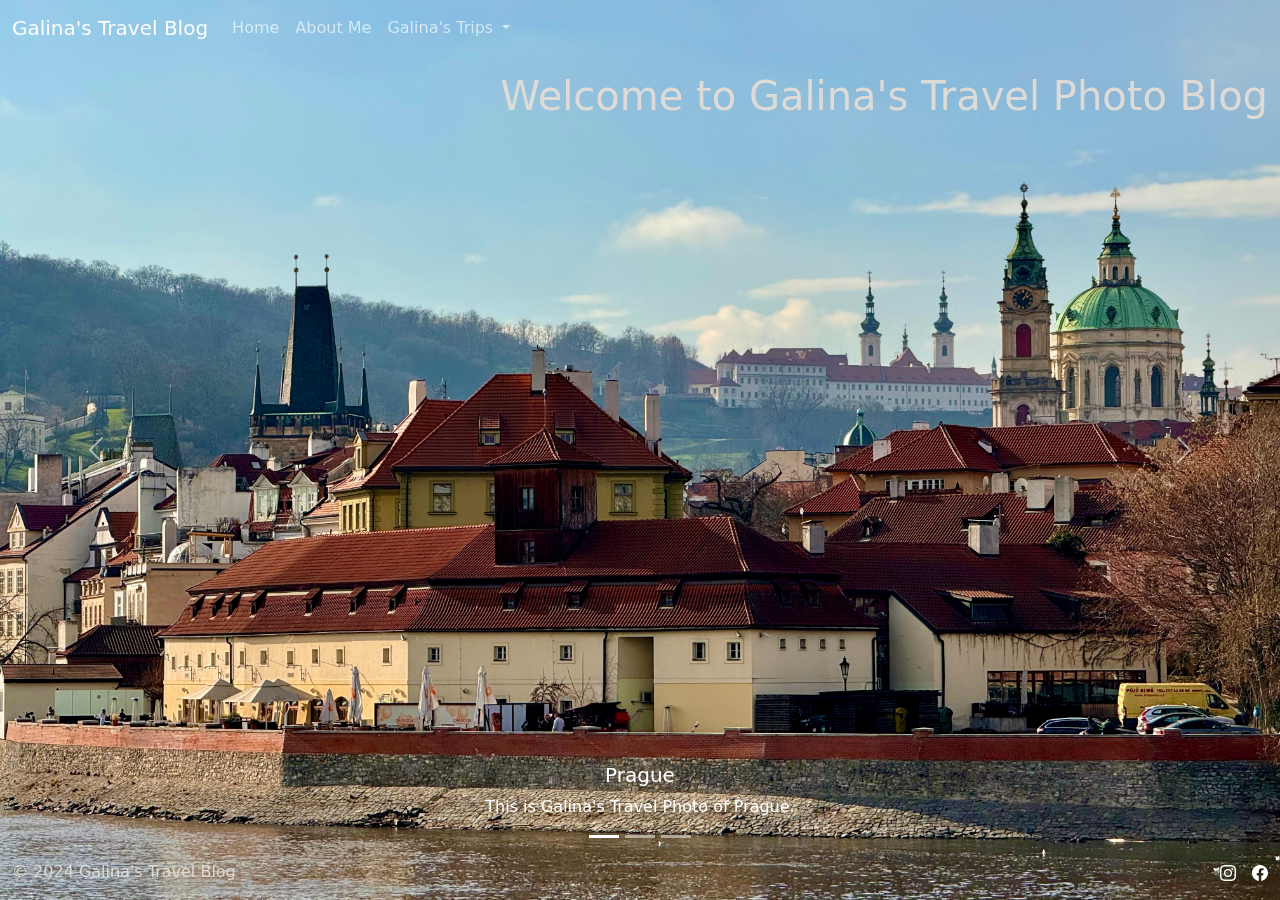
<file: index.html>
<!DOCTYPE html>
<html lang="en">
<head>
    <meta charset="UTF-8">
    <meta name="viewport" content="width=device-width, initial-scale=1.0">
    <title>Travel Photo Blog</title>
    <link href="https://cdn.jsdelivr.net/npm/bootstrap@5.3.3/dist/css/bootstrap.min.css" rel="stylesheet" integrity="sha384-QWTKZyjpPEjISv5WaRU9OFeRpok6YctnYmDr5pNlyT2bRjXh0JMhjY6hW+ALEwIH" crossorigin="anonymous">
    <link rel="stylesheet" href="./assets/style/style_index.css">
  </head>

<body class="d-flex flex-column vh-100" style="z-index:0">
    <nav class="navbar navbar-expand-lg" style="z-index:0">
        <div class="container-fluid">
          <a class="navbar-brand fw-lighter" href="./index.html">Galina's Travel Blog</a>
          <button class="navbar-toggler" type="button" data-bs-toggle="collapse" data-bs-target="#navbarNavDropdown" aria-controls="navbarNavDropdown" aria-expanded="false" aria-label="Toggle navigation">
            <span class="navbar-toggler-icon"></span>
          </button>
          <div class="collapse navbar-collapse" id="navbarNavDropdown">
            <ul class="navbar-nav">
              <li class="nav-item">
                <a class="nav-link" aria-current="page" href="./index.html">Home</a>
              </li>
              <li class="nav-item">
                <a class="nav-link" href="./pages/about.html">About Me</a>
              </li>
              <li class="nav-item dropdown">
                <a class="nav-link dropdown-toggle" href="#" role="button" data-bs-toggle="dropdown" aria-expanded="false">
                  Galina's Trips
                </a>
                <ul class="dropdown-menu" style="z-index:50">
                  <li><a class="dropdown-item" href="./pages/prague.html" style="z-index:50">Prague</a></li>
                  <li><a class="dropdown-item" href="./pages/amsterdam.html" style="z-index:50">Amsterdam</a></li>
                  <li><a class="dropdown-item" href="./pages/berlin.html" style="z-index:50">Berlin</a></li>
                </ul>
              </li>
            </ul>
          </div>
        </div>
      </nav>

      <div class="container-fluid" style="z-index:-1">
        <div class="row" style="z-index:-1">
                <h1 class="text-end fw-lighter mt-3 mb-5" style="z-index:-1">Welcome to Galina's Travel Photo Blog</h1>
                <div id="carouselExampleCaptions" class="carousel carousel-fade" data-bs-ride="carousel">
                    <div class="carousel-indicators" style="z-index:100">
                      <button type="button" data-bs-target="#carouselExampleCaptions" data-bs-slide-to="0" class="active" aria-current="true" aria-label="Slide 1"></button>
                      <button type="button" data-bs-target="#carouselExampleCaptions" data-bs-slide-to="1" aria-label="Slide 2"></button>
                      <button type="button" data-bs-target="#carouselExampleCaptions" data-bs-slide-to="2" aria-label="Slide 3"></button>
                    </div>
                    <div class="carousel-inner">
                      <div class="carousel-item active">
                        <img src="./assets/images/prague1.jpg" class="d-block w-100" alt="Travel Photo of Prague">
                        <div class="carousel-caption d-none d-md-block">
                          <h5 class="fw-light">Prague</h5>
                          <p class="fw-light">This is Galina's Travel Photo of Prague.</p>
                        </div>
                      </div>
                      <div class="carousel-item">
                        <img src="./assets/images/berlin2.jpg" class="d-block w-100" alt="Travel Photo of Berlin">
                        <div class="carousel-caption d-none d-md-block">
                          <h5 class="fw-light">Berlin</h5>
                          <p class="fw-light">This is Galina's Travel Photo of Berlin.</p>
                        </div>
                      </div>
                      <div class="carousel-item">
                        <img src="./assets/images/amsterdam2.jpg" class="d-block w-100" alt="Travel Photo of Amsterdam">
                        <div class="carousel-caption d-none d-md-block">
                          <h5 class="fw-light">Amsterdam</h5>
                          <p class="fw-light">This is Galina's Travel Photo of Amsterdam.</p>
                        </div>
                      </div>
                    </div>
                    <button class="carousel-control-prev" type="button" data-bs-target="#carouselExampleCaptions" data-bs-slide="prev" style="z-index:100">
                      <span class="carousel-control-prev-icon" aria-hidden="true"></span>
                      <span class="visually-hidden">Previous</span>
                    </button>
                    <button class="carousel-control-next" type="button" data-bs-target="#carouselExampleCaptions" data-bs-slide="next" style="z-index:100">
                      <span class="carousel-control-next-icon" aria-hidden="true"></span>
                      <span class="visually-hidden">Next</span>
                    </button>
                  </div>
        </div>
      </div>

      <div class="container-fluid mt-auto" style="z-index:0">
        <footer class="d-flex flex-wrap justify-content-between align-items-center mb-3" style="z-index:0">
          <div class="col-md-4 d-flex align-items-center" style="z-index:0">
            <span class="mb-1 mb-md-0 text-dark fw-normal">© 2024 Galina's Travel Blog</span>
          </div>
      
          <ul class="nav col-md-4 justify-content-end list-unstyled d-flex" style="z-index:0">
            <li class="ms-3"><a class="text-light fw-semibold" href="#"><img src="./assets/icons/instagram.svg" alt="instagram" class="img-fluid"></a></li>
            <li class="ms-3"><a class="text-light fw-semibold" href="#"><img src="./assets/icons/facebook.svg" alt="facebook" class="img-fluid"></a></li>
          </ul>
        </footer>
      </div>
      


    <script src="https://cdn.jsdelivr.net/npm/bootstrap@5.3.3/dist/js/bootstrap.bundle.min.js" integrity="sha384-YvpcrYf0tY3lHB60NNkmXc5s9fDVZLESaAA55NDzOxhy9GkcIdslK1eN7N6jIeHz" crossorigin="anonymous"></script>
</body>
</html>
</file>
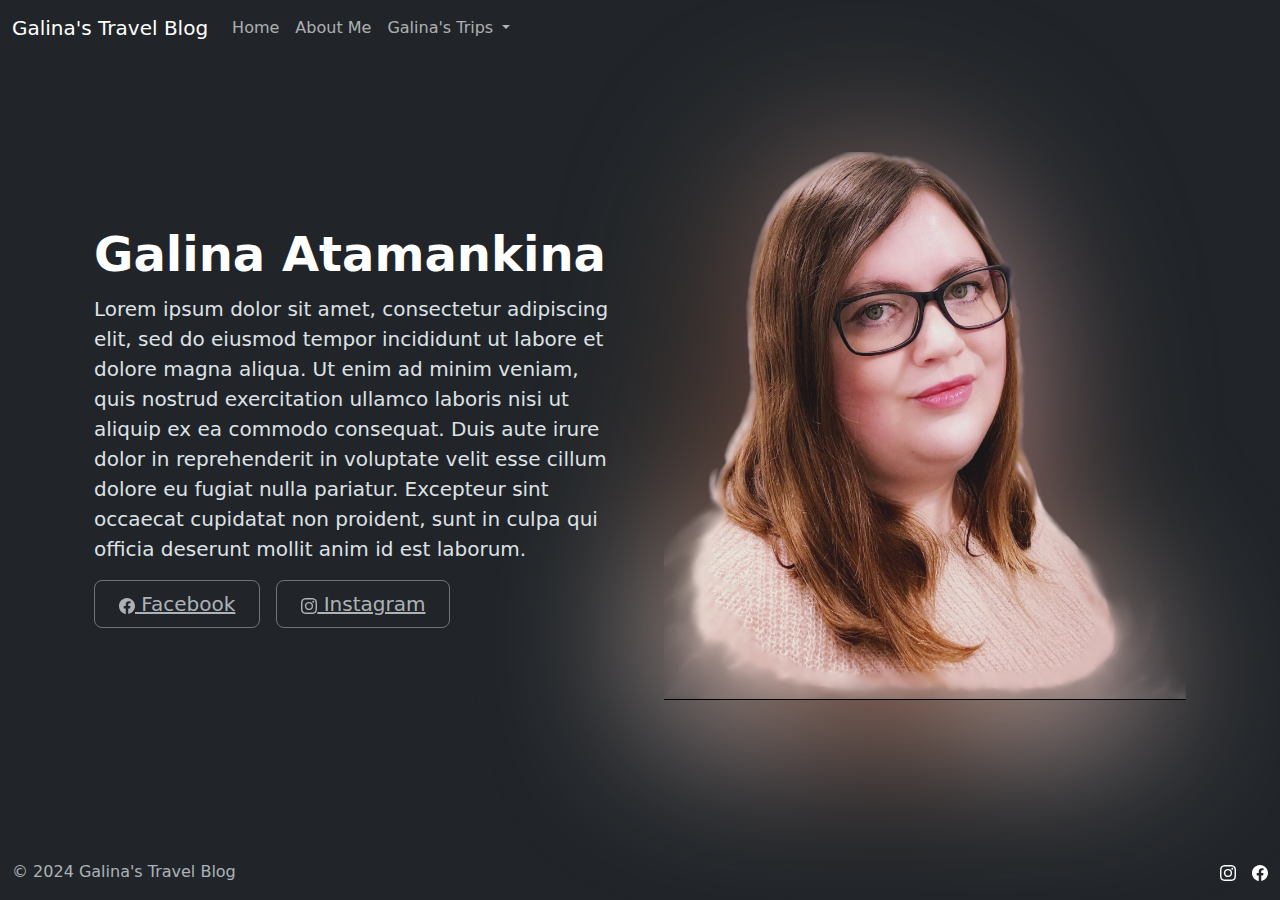
<file: pages/about.html>
<!DOCTYPE html>
<html lang="en" data-bs-theme="dark">
    <head>
        <meta charset="UTF-8">
        <meta name="viewport" content="width=device-width, initial-scale=1.0">
        <title>Travel Photo Blog</title>
        <link href="https://cdn.jsdelivr.net/npm/bootstrap@5.3.3/dist/css/bootstrap.min.css" rel="stylesheet" integrity="sha384-QWTKZyjpPEjISv5WaRU9OFeRpok6YctnYmDr5pNlyT2bRjXh0JMhjY6hW+ALEwIH" crossorigin="anonymous">
        <link rel="stylesheet" href="../assets/style/style_about.css">
    </head>
    <body class="d-flex flex-column vh-100">
        <nav class="navbar navbar-expand-lg">
            <div class="container-fluid">
              <a class="navbar-brand fw-lighter" href="../index.html">Galina's Travel Blog</a>
              <button class="navbar-toggler" type="button" data-bs-toggle="collapse" data-bs-target="#navbarNavDropdown" aria-controls="navbarNavDropdown" aria-expanded="false" aria-label="Toggle navigation">
                <span class="navbar-toggler-icon"></span>
              </button>
              <div class="collapse navbar-collapse" id="navbarNavDropdown">
                <ul class="navbar-nav">
                  <li class="nav-item">
                    <a class="nav-link" aria-current="page" href="../index.html">Home</a>
                  </li>
                  <li class="nav-item">
                    <a class="nav-link" href="./about.html">About Me</a>
                  </li>
                  <li class="nav-item dropdown">
                    <a class="nav-link dropdown-toggle" href="#" role="button" data-bs-toggle="dropdown" aria-expanded="false">
                      Galina's Trips
                    </a>
                    <ul class="dropdown-menu">
                      <li><a class="dropdown-item" href="./prague.html">Prague</a></li>
                      <li><a class="dropdown-item" href="./amsterdam.html">Amsterdam</a></li>
                      <li><a class="dropdown-item" href="./berlin.html">Berlin</a></li>
                    </ul>
                  </li>
                </ul>
              </div>
            </div>
          </nav>

        <div class="container col-xxl-8 px-4 py-5">
            <div class="row flex-lg-row-reverse align-items-center g-5 py-5">
              <div class="col-10 col-sm-8 col-lg-6">
                <div class="blurry-border-wrapper">
                  <img src="../assets/images/galina.png" class="d-block mx-lg-auto img-fluid" alt="Galina's Picture" height="100" width="auto" loading="lazy">
                </div>
              </div>
              <div class="col-lg-6">
                <h1 class="display-5 fw-bold text-body-emphasis lh-1 mb-3">Galina Atamankina</h1>
                <p class="lead">Lorem ipsum dolor sit amet, consectetur adipiscing elit, sed do eiusmod tempor incididunt ut labore et dolore magna aliqua. Ut enim ad minim veniam, quis nostrud exercitation ullamco laboris nisi ut aliquip ex ea commodo consequat. Duis aute irure dolor in reprehenderit in voluptate velit esse cillum dolore eu fugiat nulla pariatur. Excepteur sint occaecat cupidatat non proident, sunt in culpa qui officia deserunt mollit anim id est laborum.</p>
                <div class="d-grid gap-2 d-md-flex justify-content-md-start">
                  <button type="button" class="btn btn-outline-secondary btn-lg px-4 me-md-2">
                    <a href="#" class="text-body-secondary">
                        <svg xmlns="http://www.w3.org/2000/svg" width="16" height="16" fill="currentColor" class="bi bi-facebook" viewBox="0 0 16 16">
                            <path d="M16 8.049c0-4.446-3.582-8.05-8-8.05C3.58 0-.002 3.603-.002 8.05c0 4.017 2.926 7.347 6.75 7.951v-5.625h-2.03V8.05H6.75V6.275c0-2.017 1.195-3.131 3.022-3.131.876 0 1.791.157 1.791.157v1.98h-1.009c-.993 0-1.303.621-1.303 1.258v1.51h2.218l-.354 2.326H9.25V16c3.824-.604 6.75-3.934 6.75-7.951"/>
                          </svg>
                         Facebook</a>
                  </button>
                  <button type="button" class="btn btn-outline-secondary btn-lg px-4">
                    <a href="#" class="text-body-secondary">
                        <svg xmlns="http://www.w3.org/2000/svg" width="16" height="16" fill="currentColor" class="bi bi-instagram" viewBox="0 0 16 16">
                            <path d="M8 0C5.829 0 5.556.01 4.703.048 3.85.088 3.269.222 2.76.42a3.9 3.9 0 0 0-1.417.923A3.9 3.9 0 0 0 .42 2.76C.222 3.268.087 3.85.048 4.7.01 5.555 0 5.827 0 8.001c0 2.172.01 2.444.048 3.297.04.852.174 1.433.372 1.942.205.526.478.972.923 1.417.444.445.89.719 1.416.923.51.198 1.09.333 1.942.372C5.555 15.99 5.827 16 8 16s2.444-.01 3.298-.048c.851-.04 1.434-.174 1.943-.372a3.9 3.9 0 0 0 1.416-.923c.445-.445.718-.891.923-1.417.197-.509.332-1.09.372-1.942C15.99 10.445 16 10.173 16 8s-.01-2.445-.048-3.299c-.04-.851-.175-1.433-.372-1.941a3.9 3.9 0 0 0-.923-1.417A3.9 3.9 0 0 0 13.24.42c-.51-.198-1.092-.333-1.943-.372C10.443.01 10.172 0 7.998 0zm-.717 1.442h.718c2.136 0 2.389.007 3.232.046.78.035 1.204.166 1.486.275.373.145.64.319.92.599s.453.546.598.92c.11.281.24.705.275 1.485.039.843.047 1.096.047 3.231s-.008 2.389-.047 3.232c-.035.78-.166 1.203-.275 1.485a2.5 2.5 0 0 1-.599.919c-.28.28-.546.453-.92.598-.28.11-.704.24-1.485.276-.843.038-1.096.047-3.232.047s-2.39-.009-3.233-.047c-.78-.036-1.203-.166-1.485-.276a2.5 2.5 0 0 1-.92-.598 2.5 2.5 0 0 1-.6-.92c-.109-.281-.24-.705-.275-1.485-.038-.843-.046-1.096-.046-3.233s.008-2.388.046-3.231c.036-.78.166-1.204.276-1.486.145-.373.319-.64.599-.92s.546-.453.92-.598c.282-.11.705-.24 1.485-.276.738-.034 1.024-.044 2.515-.045zm4.988 1.328a.96.96 0 1 0 0 1.92.96.96 0 0 0 0-1.92m-4.27 1.122a4.109 4.109 0 1 0 0 8.217 4.109 4.109 0 0 0 0-8.217m0 1.441a2.667 2.667 0 1 1 0 5.334 2.667 2.667 0 0 1 0-5.334"/>
                          </svg>
                         Instagram</a>
                  </button>
                </div>
              </div>
            </div>
          </div>

          <div class="container-fluid mt-auto">
            <footer class="d-flex flex-wrap justify-content-between align-items-center mb-3">
              <div class="col-md-4 d-flex align-items-center">
                <span class="mb-1 mb-md-0 text-body-secondary">© 2024 Galina's Travel Blog</span>
              </div>
          
              <ul class="nav col-md-4 justify-content-end list-unstyled d-flex">
                <li class="ms-3"><a class="text-body-secondary" href="#"><img src="../assets/icons/instagram.svg" alt="instagram" class="img-fluid"></a></li>
                <li class="ms-3"><a class="text-body-secondary" href="#"><img src="../assets/icons/facebook.svg" alt="facebook" class="img-fluid"></a></li>
              </ul>
            </footer>
          </div>
          <script src="https://cdn.jsdelivr.net/npm/bootstrap@5.3.3/dist/js/bootstrap.bundle.min.js" integrity="sha384-YvpcrYf0tY3lHB60NNkmXc5s9fDVZLESaAA55NDzOxhy9GkcIdslK1eN7N6jIeHz" crossorigin="anonymous"></script>
    </body>

</html>
</file>
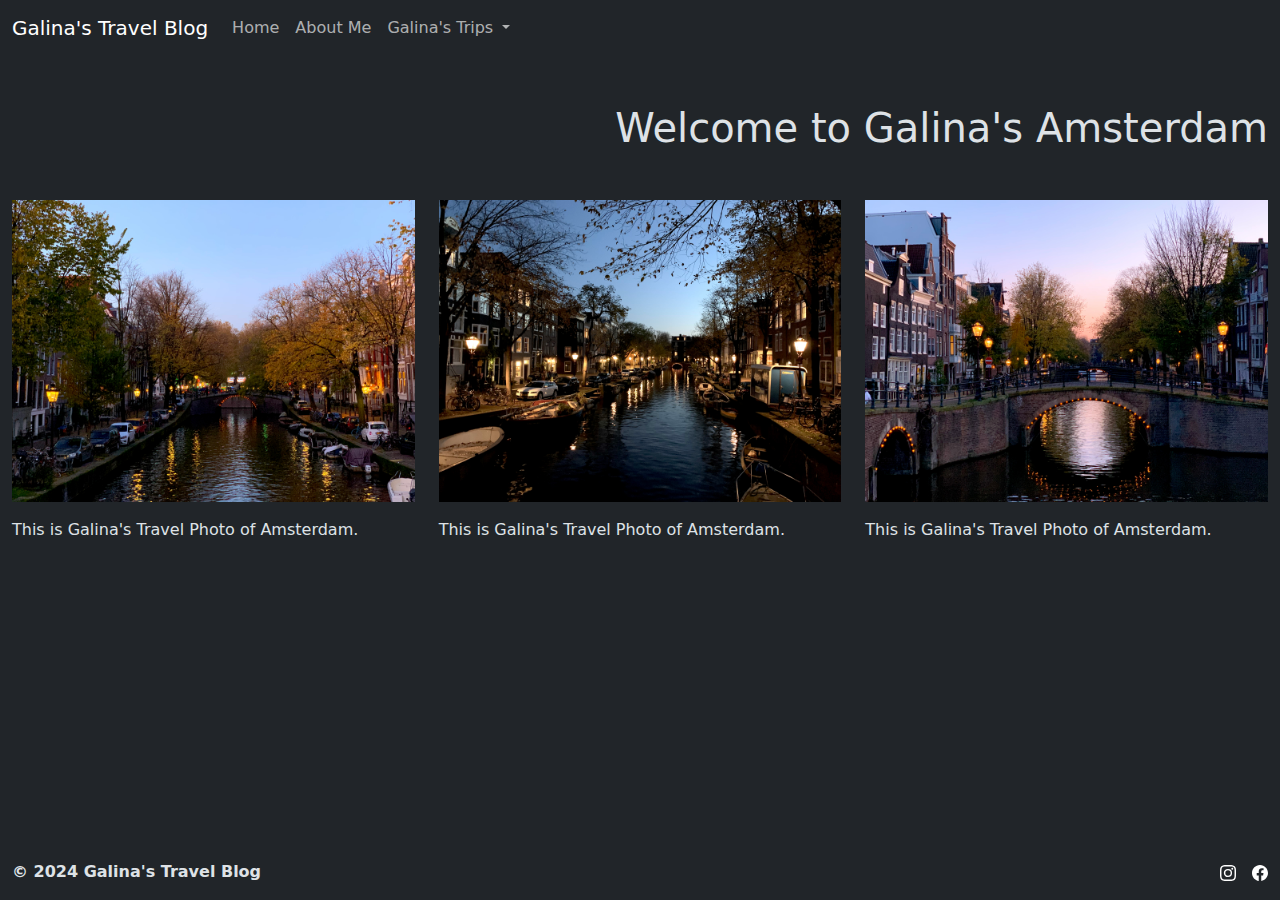
<file: pages/amsterdam.html>
<!DOCTYPE html>
<html lang="en" data-bs-theme="dark">
<head>
    <meta charset="UTF-8">
    <meta name="viewport" content="width=device-width, initial-scale=1.0">
    <title>Travel Photo Blog</title>
    <link href="https://cdn.jsdelivr.net/npm/bootstrap@5.3.3/dist/css/bootstrap.min.css" rel="stylesheet" integrity="sha384-QWTKZyjpPEjISv5WaRU9OFeRpok6YctnYmDr5pNlyT2bRjXh0JMhjY6hW+ALEwIH" crossorigin="anonymous">
    <link rel="stylesheet" href="../assets/style/style_pages.css">
  </head>
<body class="d-lg-flex flex-column vh-100">
    <nav class="navbar navbar-expand-lg">
        <div class="container-fluid">
          <a class="navbar-brand fw-lighter" href="../index.html">Galina's Travel Blog</a>
          <button class="navbar-toggler" type="button" data-bs-toggle="collapse" data-bs-target="#navbarNavDropdown" aria-controls="navbarNavDropdown" aria-expanded="false" aria-label="Toggle navigation">
            <span class="navbar-toggler-icon"></span>
          </button>
          <div class="collapse navbar-collapse" id="navbarNavDropdown">
            <ul class="navbar-nav">
              <li class="nav-item">
                <a class="nav-link" aria-current="page" href="../index.html">Home</a>
              </li>
              <li class="nav-item">
                <a class="nav-link" href="./about.html">About Me</a>
              </li>
              <li class="nav-item dropdown">
                <a class="nav-link dropdown-toggle" href="#" role="button" data-bs-toggle="dropdown" aria-expanded="false">
                  Galina's Trips
                </a>
                <ul class="dropdown-menu">
                  <li><a class="dropdown-item" href="./prague.html">Prague</a></li>
                  <li><a class="dropdown-item" href="./amsterdam.html">Amsterdam</a></li>
                  <li><a class="dropdown-item" href="./berlin.html">Berlin</a></li>
                </ul>
              </li>
            </ul>
          </div>
        </div>
      </nav>

      <div class="container-fluid mt-5 mb-5">
        <h1 class="mb-5 fw-lighter text-end">Welcome to Galina's Amsterdam</h1>
        <div class="row align-items-center flex-fill d-flex justify-content-between">
            <div class="col-lg-4">
                <div class="card">
                    <img src="../assets/images/amsterdam1.jpg" class="card-img-top" alt="Travel Photo of Berlin">
                    <div class="card-body">
                      <p class="card-text">This is Galina's Travel Photo of Amsterdam.</p>
                    </div>
                  </div>
            </div>
            <div class="col-lg-4">
                <div class="card">
                    <img src="../assets/images/amsterdam2.jpg" class="card-img-top" alt="Travel Photo of Berlin">
                    <div class="card-body">
                      <p class="card-text">This is Galina's Travel Photo of Amsterdam.</p>
                    </div>
                  </div>
            </div>
            <div class="col-lg-4">
                <div class="card">
                    <img src="../assets/images/amsterdam3.jpg" class="card-img-top" alt="Travel Photo of Berlin">
                    <div class="card-body">
                      <p class="card-text">This is Galina's Travel Photo of Amsterdam.</p>
                    </div>
                  </div>
            </div>
        </div>
      </div>


      <div class="container-fluid mt-auto">
        <footer class="d-flex flex-wrap justify-content-between align-items-center mb-3">
          <div class="col-md-4 d-flex align-items-center">
            <span class="mb-3 mb-md-0 fw-semibold">© 2024 Galina's Travel Blog</span>
          </div>
      
          <ul class="nav col-md-4 justify-content-end list-unstyled d-flex">
            <li class="ms-3"><a class="fw-semibold" href="#"><img src="../assets/icons/instagram.svg" alt="instagram" class="img-fluid"></a></li>
            <li class="ms-3"><a class="fw-semibold" href="#"><img src="../assets/icons/facebook.svg" alt="facebook" class="img-fluid"></a></li>
          </ul>
        </footer>
      </div>
      


    <script src="https://cdn.jsdelivr.net/npm/bootstrap@5.3.3/dist/js/bootstrap.bundle.min.js" integrity="sha384-YvpcrYf0tY3lHB60NNkmXc5s9fDVZLESaAA55NDzOxhy9GkcIdslK1eN7N6jIeHz" crossorigin="anonymous"></script>
</body>
</html>
</file>
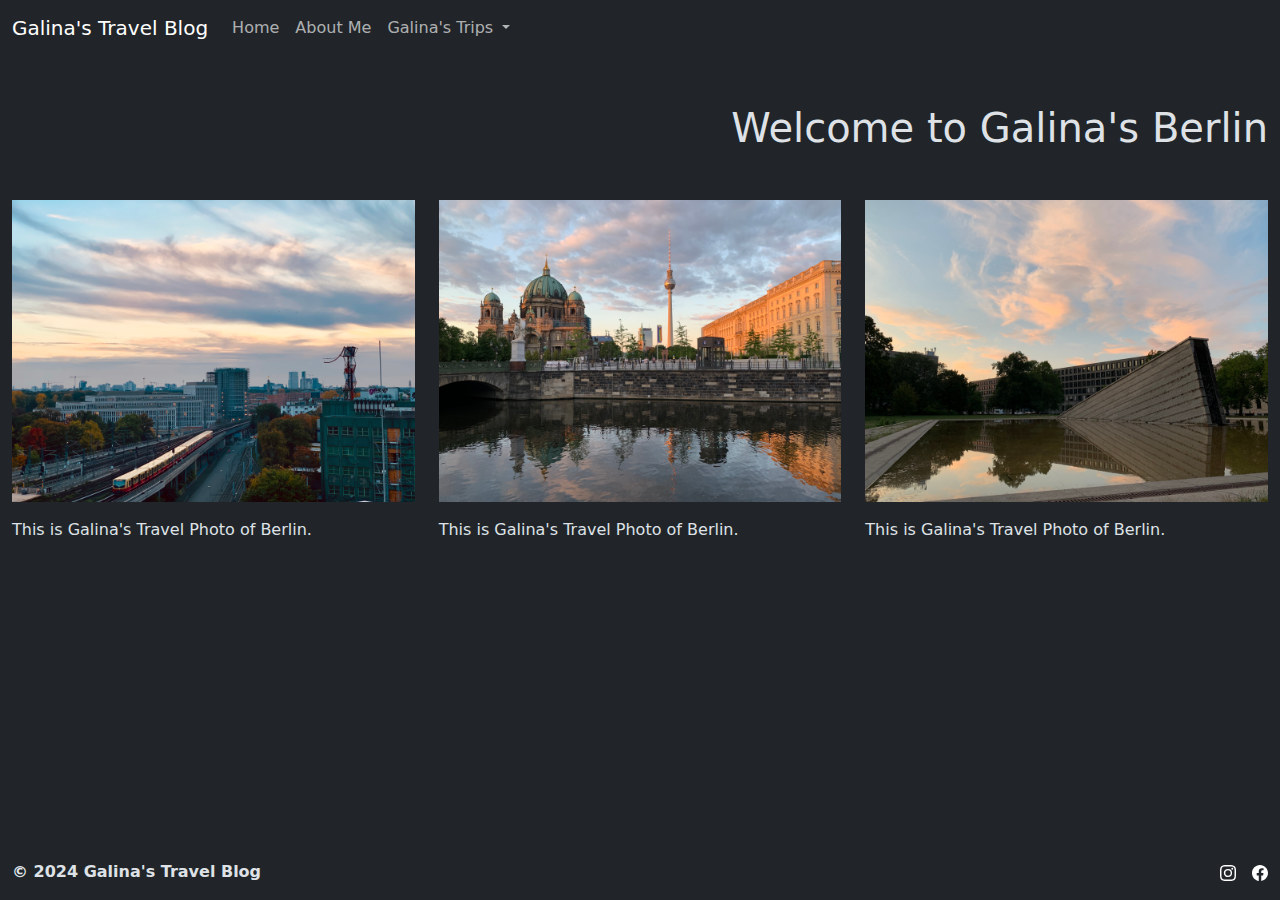
<file: pages/berlin.html>
<!DOCTYPE html>
<html lang="en" data-bs-theme="dark">
<head>
    <meta charset="UTF-8">
    <meta name="viewport" content="width=device-width, initial-scale=1.0">
    <title>Travel Photo Blog</title>
    <link href="https://cdn.jsdelivr.net/npm/bootstrap@5.3.3/dist/css/bootstrap.min.css" rel="stylesheet" integrity="sha384-QWTKZyjpPEjISv5WaRU9OFeRpok6YctnYmDr5pNlyT2bRjXh0JMhjY6hW+ALEwIH" crossorigin="anonymous">
    <link rel="stylesheet" href="../assets/style/style_pages.css">
  </head>
<body class="d-lg-flex flex-column vh-100">
    <nav class="navbar navbar-expand-lg">
        <div class="container-fluid">
          <a class="navbar-brand fw-lighter" href="../index.html">Galina's Travel Blog</a>
          <button class="navbar-toggler" type="button" data-bs-toggle="collapse" data-bs-target="#navbarNavDropdown" aria-controls="navbarNavDropdown" aria-expanded="false" aria-label="Toggle navigation">
            <span class="navbar-toggler-icon"></span>
          </button>
          <div class="collapse navbar-collapse" id="navbarNavDropdown">
            <ul class="navbar-nav">
              <li class="nav-item">
                <a class="nav-link" aria-current="page" href="../index.html">Home</a>
              </li>
              <li class="nav-item">
                <a class="nav-link" href="./about.html">About Me</a>
              </li>
              <li class="nav-item dropdown">
                <a class="nav-link dropdown-toggle" href="#" role="button" data-bs-toggle="dropdown" aria-expanded="false">
                  Galina's Trips
                </a>
                <ul class="dropdown-menu">
                  <li><a class="dropdown-item" href="./prague.html">Prague</a></li>
                  <li><a class="dropdown-item" href="./amsterdam.html">Amsterdam</a></li>
                  <li><a class="dropdown-item" href="./berlin.html">Berlin</a></li>
                </ul>
              </li>
            </ul>
          </div>
        </div>
      </nav>

      <div class="container-fluid mt-5 mb-5">
        <h1 class="mb-5 fw-lighter text-end">Welcome to Galina's Berlin</h1>
        <div class="row align-items-center flex-fill d-flex justify-content-between">
            <div class="col-lg-4">
                <div class="card">
                    <img src="../assets/images/berlin1.jpg" class="card-img-top" alt="Travel Photo of Berlin">
                    <div class="card-body">
                      <p class="card-text">This is Galina's Travel Photo of Berlin.</p>
                    </div>
                  </div>
            </div>
            <div class="col-lg-4">
                <div class="card">
                    <img src="../assets/images/berlin2.jpg" class="card-img-top" alt="Travel Photo of Berlin">
                    <div class="card-body">
                      <p class="card-text">This is Galina's Travel Photo of Berlin.</p>
                    </div>
                  </div>
            </div>
            <div class="col-lg-4">
                <div class="card">
                    <img src="../assets/images/berlin3.jpg" class="card-img-top" alt="Travel Photo of Berlin">
                    <div class="card-body">
                      <p class="card-text">This is Galina's Travel Photo of Berlin.</p>
                    </div>
                  </div>
            </div>
        </div>
      </div>


      <div class="container-fluid mt-auto">
        <footer class="d-flex flex-wrap justify-content-between align-items-center mb-3">
          <div class="col-md-4 d-flex align-items-center">
            <span class="mb-3 mb-md-0 fw-semibold">© 2024 Galina's Travel Blog</span>
          </div>
      
          <ul class="nav col-md-4 justify-content-end list-unstyled d-flex">
            <li class="ms-3"><a class="fw-semibold" href="#"><img src="../assets/icons/instagram.svg" alt="instagram" class="img-fluid"></a></li>
            <li class="ms-3"><a class="fw-semibold" href="#"><img src="../assets/icons/facebook.svg" alt="facebook" class="img-fluid"></a></li>
          </ul>
        </footer>
      </div>
      


    <script src="https://cdn.jsdelivr.net/npm/bootstrap@5.3.3/dist/js/bootstrap.bundle.min.js" integrity="sha384-YvpcrYf0tY3lHB60NNkmXc5s9fDVZLESaAA55NDzOxhy9GkcIdslK1eN7N6jIeHz" crossorigin="anonymous"></script>
</body>
</html>
</file>
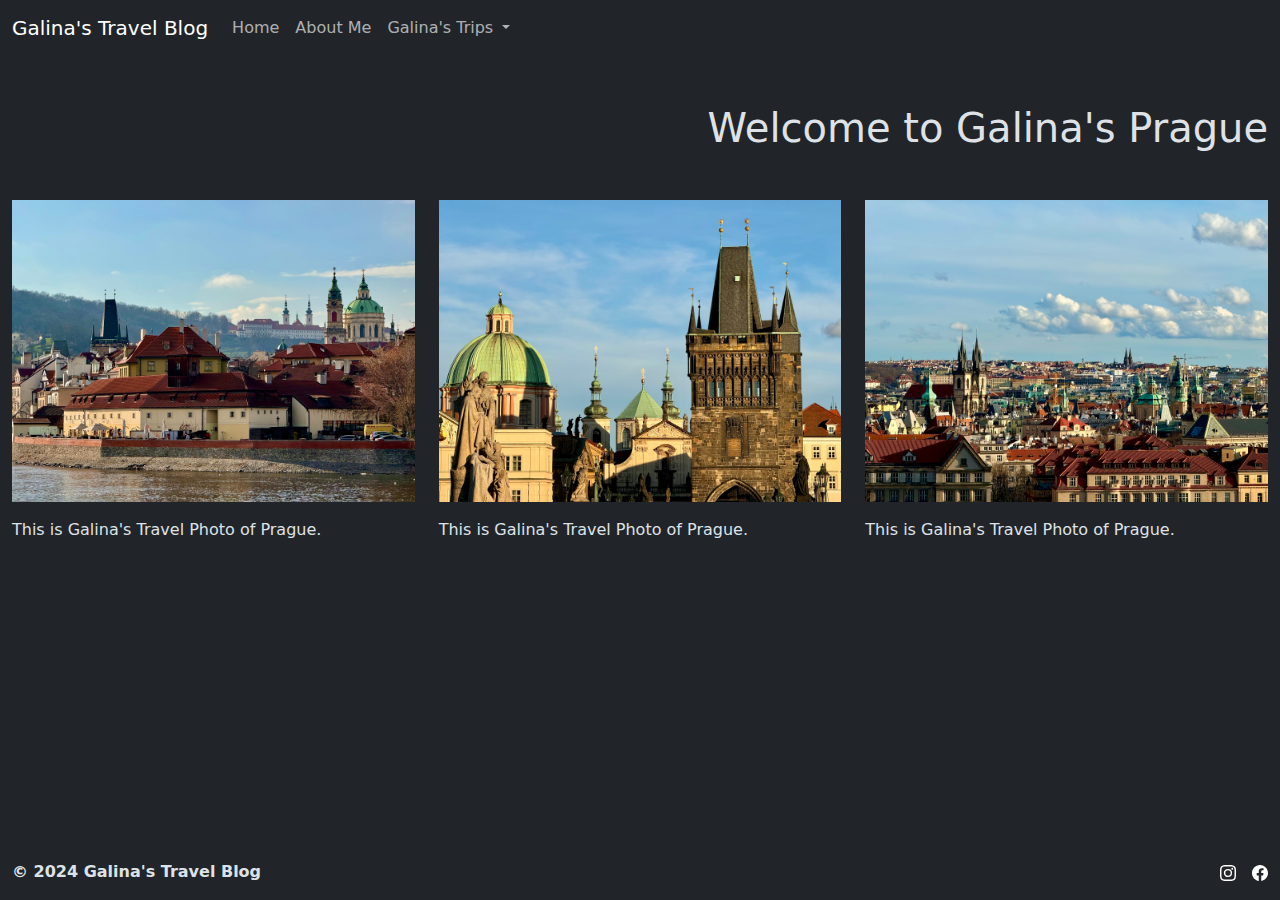
<file: pages/prague.html>
<!DOCTYPE html>
<html lang="en" data-bs-theme="dark">
<head>
    <meta charset="UTF-8">
    <meta name="viewport" content="width=device-width, initial-scale=1.0">
    <title>Travel Photo Blog</title>
    <link href="https://cdn.jsdelivr.net/npm/bootstrap@5.3.3/dist/css/bootstrap.min.css" rel="stylesheet" integrity="sha384-QWTKZyjpPEjISv5WaRU9OFeRpok6YctnYmDr5pNlyT2bRjXh0JMhjY6hW+ALEwIH" crossorigin="anonymous">
    <link rel="stylesheet" href="../assets/style/style_pages.css">
  </head>
<body class="d-lg-flex flex-column vh-100">
    <nav class="navbar navbar-expand-lg">
        <div class="container-fluid">
          <a class="navbar-brand fw-lighter" href="../index.html">Galina's Travel Blog</a>
          <button class="navbar-toggler" type="button" data-bs-toggle="collapse" data-bs-target="#navbarNavDropdown" aria-controls="navbarNavDropdown" aria-expanded="false" aria-label="Toggle navigation">
            <span class="navbar-toggler-icon"></span>
          </button>
          <div class="collapse navbar-collapse" id="navbarNavDropdown">
            <ul class="navbar-nav">
              <li class="nav-item">
                <a class="nav-link" aria-current="page" href="../index.html">Home</a>
              </li>
              <li class="nav-item">
                <a class="nav-link" href="./about.html">About Me</a>
              </li>
              <li class="nav-item dropdown">
                <a class="nav-link dropdown-toggle" href="#" role="button" data-bs-toggle="dropdown" aria-expanded="false">
                  Galina's Trips
                </a>
                <ul class="dropdown-menu">
                  <li><a class="dropdown-item" href="./prague.html">Prague</a></li>
                  <li><a class="dropdown-item" href="./amsterdam.html">Amsterdam</a></li>
                  <li><a class="dropdown-item" href="./berlin.html">Berlin</a></li>
                </ul>
              </li>
            </ul>
          </div>
        </div>
      </nav>

      <div class="container-fluid mt-5 mb-5">
        <h1 class="mb-5 fw-lighter text-end">Welcome to Galina's Prague</h1>
        <div class="row align-items-center flex-fill d-flex justify-content-between">
            <div class="col-lg-4">
                <div class="card">
                    <img src="../assets/images/prague1.jpg" class="card-img-top" alt="Travel Photo of Prague">
                    <div class="card-body">
                      <p class="card-text">This is Galina's Travel Photo of Prague.</p>
                    </div>
                  </div>
            </div>
            <div class="col-lg-4">
                <div class="card">
                    <img src="../assets/images/prague2.jpg" class="card-img-top" alt="Travel Photo of Prague">
                    <div class="card-body">
                      <p class="card-text">This is Galina's Travel Photo of Prague.</p>
                    </div>
                  </div>
            </div>
            <div class="col-lg-4">
                <div class="card">
                    <img src="../assets/images/prague3.jpg" class="card-img-top" alt="Travel Photo of Prague">
                    <div class="card-body">
                      <p class="card-text">This is Galina's Travel Photo of Prague.</p>
                    </div>
                  </div>
            </div>
        </div>
      </div>


      <div class="container-fluid mt-auto">
        <footer class="d-flex flex-wrap justify-content-between align-items-center mb-3">
          <div class="col-md-4 d-flex align-items-center">
            <span class="mb-3 mb-md-0 fw-semibold">© 2024 Galina's Travel Blog</span>
          </div>
      
          <ul class="nav col-md-4 justify-content-end list-unstyled d-flex">
            <li class="ms-3"><a class="fw-semibold" href="#"><img src="../assets/icons/instagram.svg" alt="instagram" class="img-fluid"></a></li>
            <li class="ms-3"><a class="fw-semibold" href="#"><img src="../assets/icons/facebook.svg" alt="facebook" class="img-fluid"></a></li>
          </ul>
        </footer>
      </div>
      


    <script src="https://cdn.jsdelivr.net/npm/bootstrap@5.3.3/dist/js/bootstrap.bundle.min.js" integrity="sha384-YvpcrYf0tY3lHB60NNkmXc5s9fDVZLESaAA55NDzOxhy9GkcIdslK1eN7N6jIeHz" crossorigin="anonymous"></script>
</body>
</html>
</file>
<file: assets/style/style_index.css>
body, html {
    height: 100%;
    margin: 0;
    position: relative;
    z-index:0;
}

.navbar {
    filter: invert(1);
}

h1 {
    filter: invert(1);
}

.dropdown-menu {
    background-color: rgba(0, 0, 0, 0);
}

.dropdown-item:hover {
    background-color: rgba(0, 0, 0, 0);
}

.carousel{
    position: fixed;
    top: 0;
    left: 0;
    min-width: 100%;
    min-height: 100%;
    z-index: -10;
    background: radial-gradient(circle at center, #303030 0%, #303030 100%);
}

.carousel, .carousel-item, .carousel-item img {
    height: 100vh; /* Setzt die Höhe auf 100% der Viewporthöhe */
    width: 100vw; /* Optional, falls Sie auch die Breite auf 100% des Viewports setzen möchten */
    margin: 0;
    padding: 0;
    z-index: -10;
}

.carousel-item img {
    object-fit: cover; /* Stellt sicher, dass Bilder den Container bedecken, ohne das Seitenverhältnis zu verlieren */
    z-index: -1;
}

.carousel-indicators {
    z-index: 1050;
    bottom: 4%;
    position: absolute;
}

.carousel-caption {
    bottom: 5%;
}

.carousel-control-prev, .carousel-control-next {
    z-index: 1050;
    position: absolute;
}

footer {
    z-index: 0;
    filter: invert(1);
}
</file>
<file: assets/style/style_about.css>
.blurry-border-wrapper {
    position: relative;
    display: inline-block; /* Ermöglicht die korrekte Positionierung des pseudo-Elements */
    overflow: visible; /* Verhindert, dass der unscharfe Effekt über den Rand hinausgeht */
}

.blurry-border-wrapper::before {
    content: '';
    position: absolute;
    top: -0px; 
    left: -30px;
    right: -30px; 
    bottom: -30px; /* Erweitert den Effektbereich um das Bild herum */
    background-image: url('../images/galina.png'); /* Pfad zu Ihrem Bild */
    background-size: cover;
    filter: blur(80px); /* Stärke des Unschärfe-Effekts */
    z-index: -1; /* Stellt sicher, dass der Effekt hinter dem Bild erscheint */
}

.blurry-border-wrapper img {
    display: block; /* Entfernt unerwünschten Abstand unter dem Bild */
    width: 100%; /* Passt die Breite des Bildes an den Container an */
    height: auto; /* Behält das Seitenverhältnis bei */
    border-bottom: solid;
    border-bottom-width: 1px;
    border-color:black;
}

footer li {
    filter: invert();
}
</file>
<file: assets/style/style_pages.css>
footer li {
    filter: invert();
}

p {
    font-weight: lighter;
}

.card, .card img {
    border-radius: 0;
    border-width: 0;
}

.card-body {
    padding-left: 0;
}
</file>
